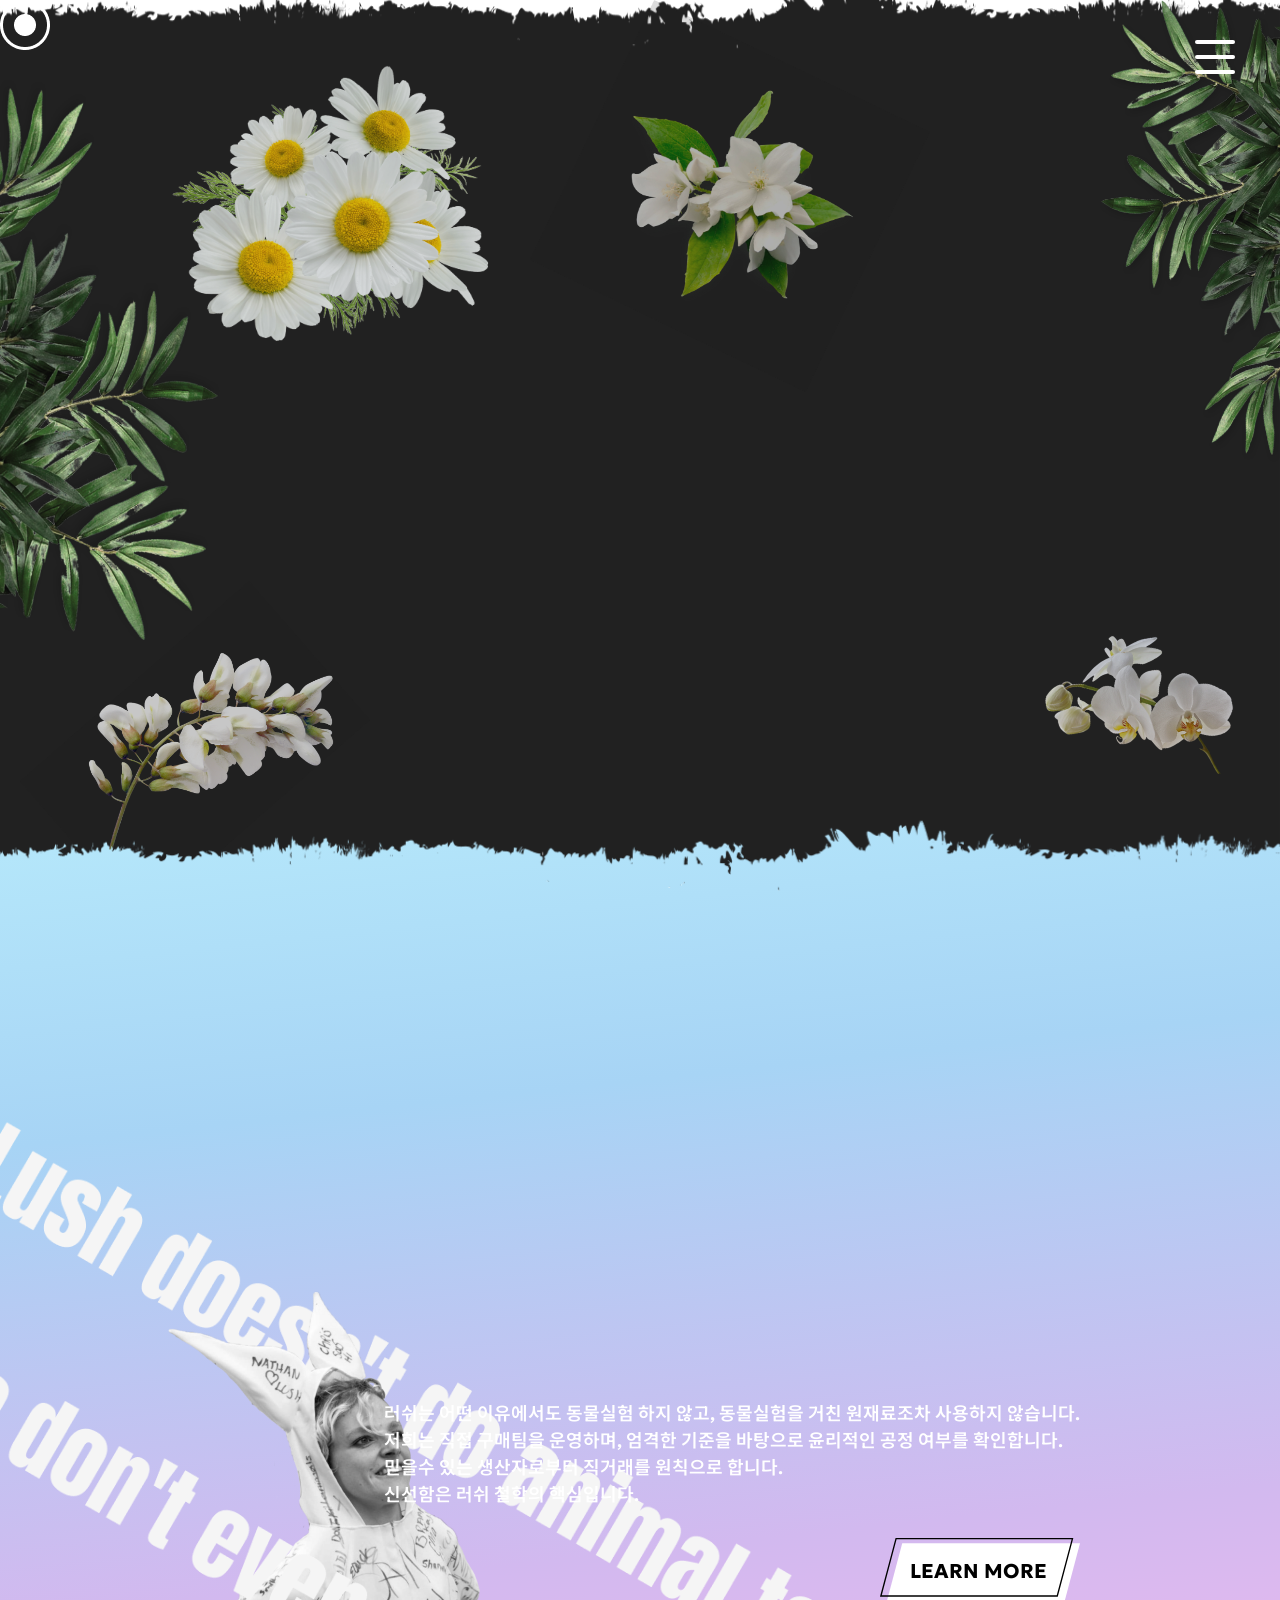
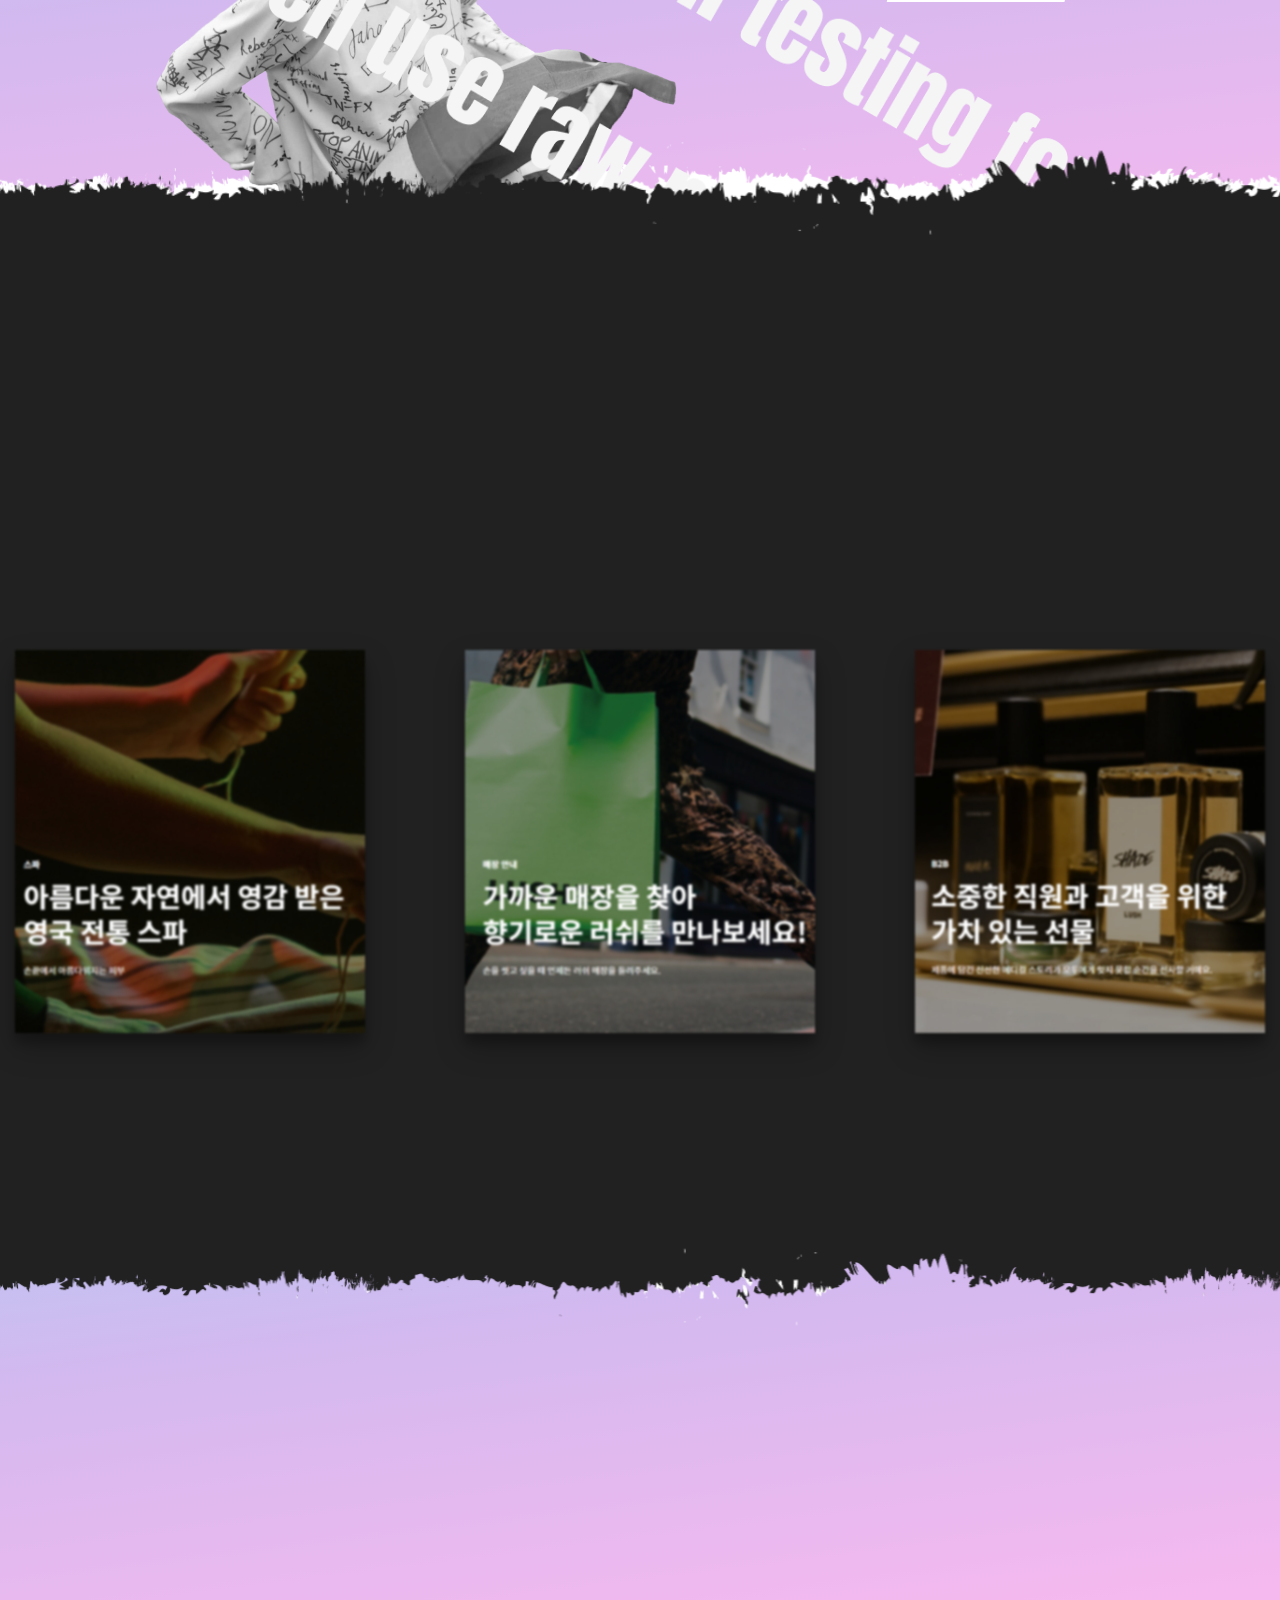
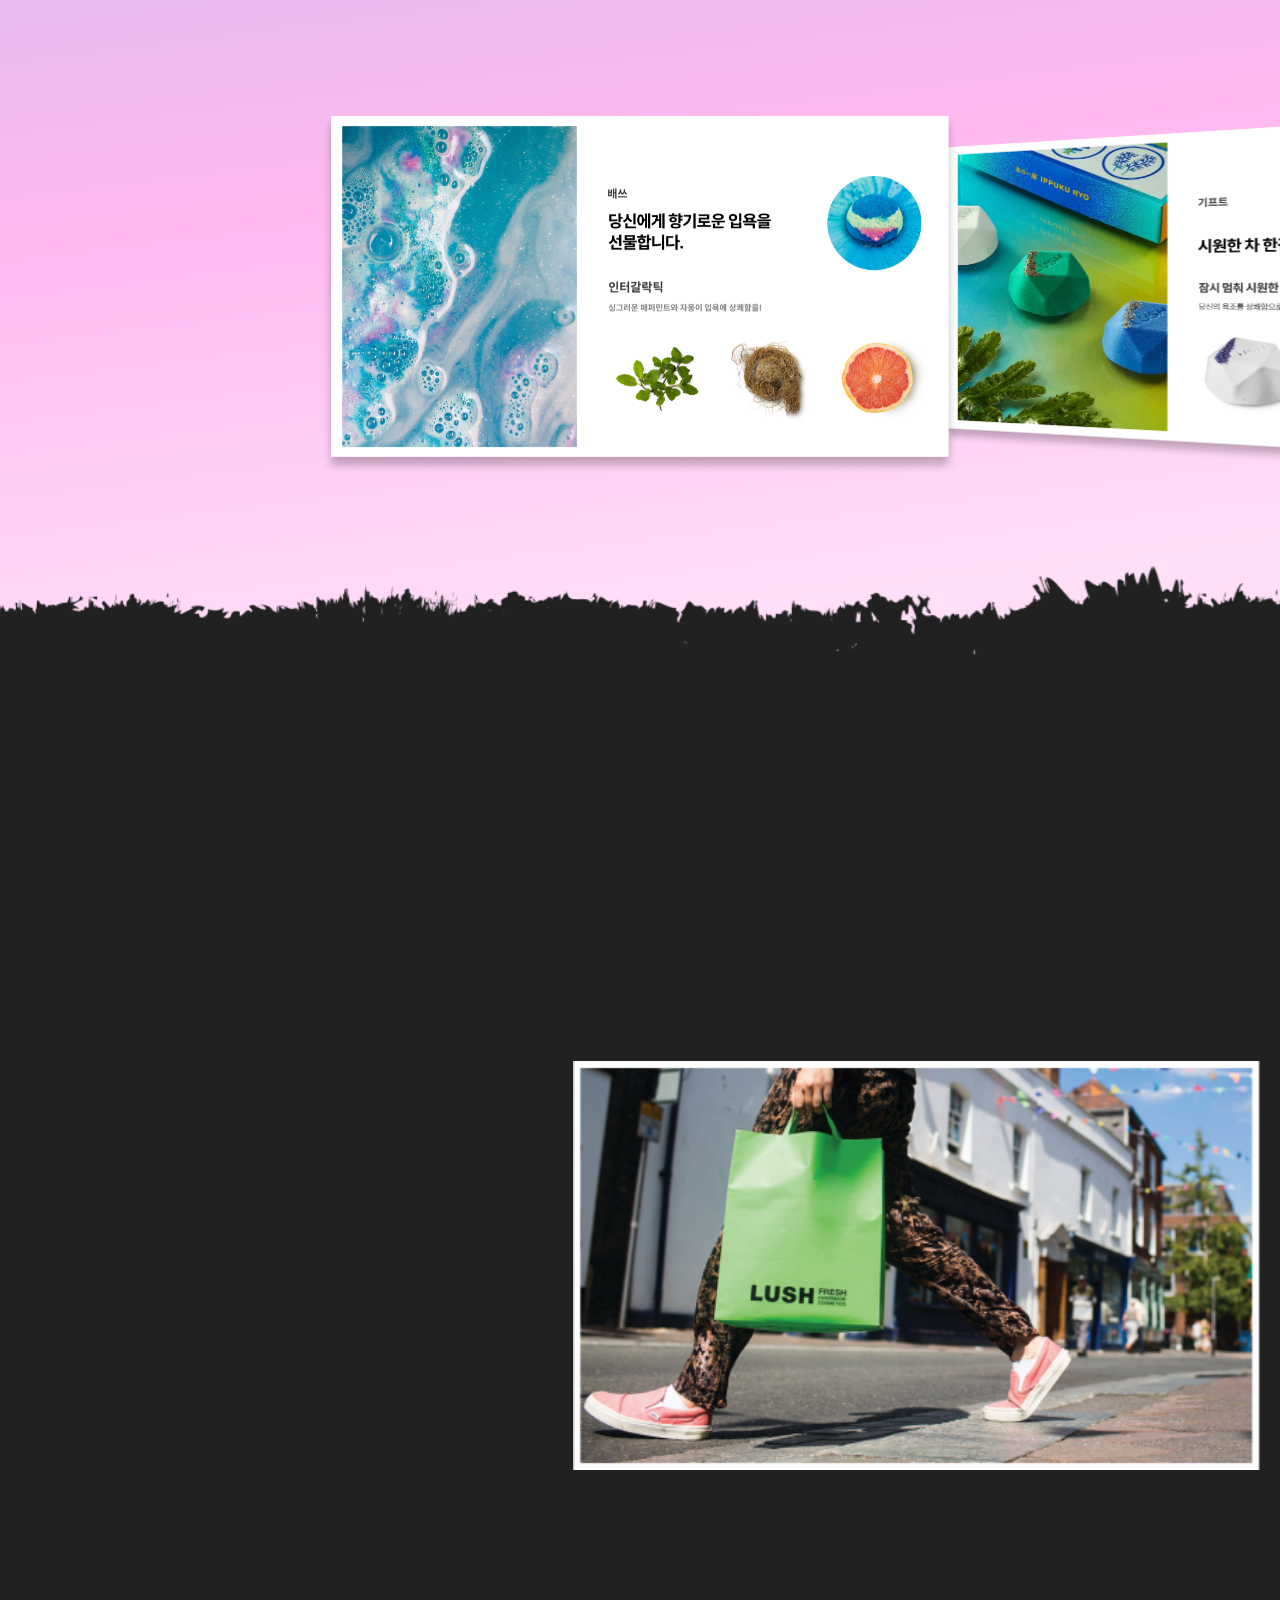
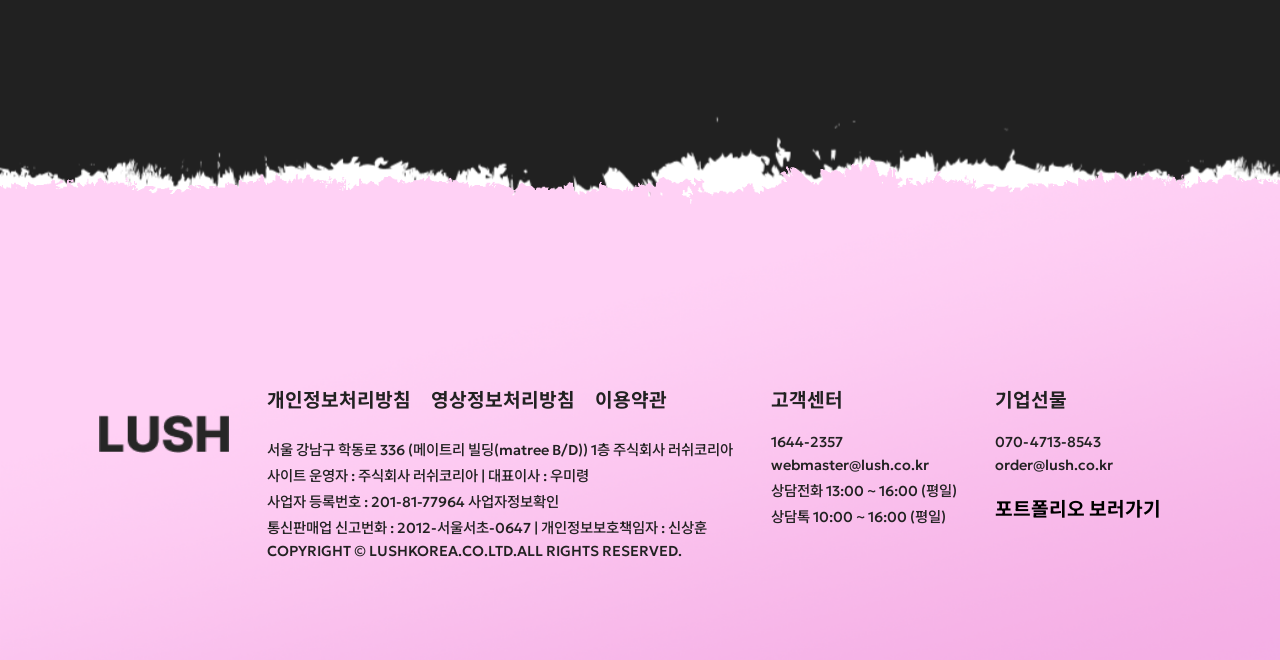
<file: project/project4/lush.html>
<!DOCTYPE html>
<html lang="ko">

<head>
  <meta charset="UTF-8" />
  <meta http-equiv="X-UA-Compatible" content="IE=edge" />
  <title>lush</title>
  <meta property="og:type" content="website" />
  <meta property="og:url" content="https://youngsoan.github.io/portfolio/" />
  <meta property="og:title" content="LUSH" />
  <meta property="og:description" content="러쉬 웹사이트를 리디자인한 페이지입니다." />
  <meta property="og:image" content="https://metatags.io/images/meta-tags.png" />

  <!-- swiper 링크 -->
  <link rel="stylesheet" href="https://cdn.jsdelivr.net/npm/swiper@10/swiper-bundle.min.css" />

  <!-- favicon -->
  <link rel="icon" href="./images/favicon_io/favicon-32x32.png" />
  <!-- reset -->
  <link rel="stylesheet" href="../../common/reset.css" />

  <!-- style -->
  <link rel="stylesheet" href="./lush.css" />

  <!-- swiper js -->
  <script src="https://cdn.jsdelivr.net/npm/swiper@10/swiper-bundle.min.js"></script>
  <!-- 햄버거 메뉴 안돼서 인터넷 긁어온 jq -->
  <script src="https://code.jquery.com/jquery-3.4.1.js"></script>
  <!-- 내가 만든 js -->
  <script defer src="lush.js"></script>
</head>

<body>
  <div class="follow_mouse" data-offsetX="0" data-offsetY="0"><img src="./images/mouse_move.png"
      alt="마우스를 따라다니는 이미지입니다"></div>
  <main>
    <header>
      <a class="menu-trigger" href="#">
        <span></span>
        <span></span>
        <span></span>
      </a>
      <ul class="flex">
        <li><a class="scroll-link" href="#about">about</a></li>
        <li><a class="scroll-link" href="#services">services</a></li>
        <li><a class="scroll-link" href="#product">product</a></li>
        <li><a class="scroll-link" href="#contact">contact</a></li>
      </ul>
    </header>
    <section class=" lush_main flex" id="lush_main">
      <div class="bg">
        <img src="./images/figma/bg_01.png" alt="러쉬 배경 왼쪽 야자수 잎 이미지입니다" />
        <img src="./images/figma/bg_02.png" alt="러쉬 배경 오른쪽 야자수 잎 이미지입니다" />
        <img src="./images/figma/bg_03.png" alt="러쉬 배경 왼쪽 길다란 하얀꽃 줄기 이미지입니다" />
        <img src="./images/figma/bg_04.png" alt="러쉬 배경 오른쪽 하단 하얀꽃 줄기 이미지입니다" />
        <img src="./images/figma/bg_05.png" alt="러쉬 배경 왼쪽 상단에 쓰이는 하얀꽃 이미지 입니다" />
        <img src="./images/figma/bg_06.png" alt="러쉬 배경 오른쪽 하단 하얀꽃 이미지 입니다" />
      </div>
      <div class="text">
        <h1>
          <div class="move_text">L</div>
          <div class="move_text">U</div>
          <div class="move_text">S</div>
          <div class="move_text">H</div>
        </h1>
        <h2>fresh handmade<br />cosmetics</h2>
        <h3>
          “making a water-based product self-preseving<br />requires acareful
          balance of natural ingredients.”
        </h3>
      </div>
      <div class="img">
        <img src="./images/figma/lush_sexbomb.png" alt="러쉬 메인에 들어가는 섹스밤 기프트 이미지입니다" />
      </div>
    </section>

    <section class="about" id="about">
      <div class="bg"><!-- 백그라운드 이미지입니다 --></div>
      <div class="img">
        <img src="./images/figma/lush_text1.png" alt="" />
        <img src="./images/figma/lush_info_01.png" alt="동물실험을 반대하는 이미지입니다" />
        <img src="./images/figma/lush_text2.png" alt="" />
      </div>
      <div class="text">
        <h1>
          <div class="move_text">A</div>
          <div class="move_text">B</div>
          <div class="move_text">O</div>
          <div class="move_text">U</div>
          <div class="move_text">T</div>
        </h1>
        <p>
          러쉬는 어떤 이유에서도 동물실험 하지 않고, 동물실험을 거친 원재료조차
          사용하지 않습니다.<br />
          저희는 직접 구매팀을 운영하며, 엄격한 기준을 바탕으로 윤리적인 공정
          여부를 확인합니다.<br />
          믿을수 있는 생산자로부터 직거래를 원칙으로 합니다.<br />
          신선함은 러쉬 철학의 핵심입니다.
        </p>
        <a class="learn_more" href="#">
          <img src="./images/figma/button.svg" alt="어바웃 페이지의 더보기 버튼입니다" />
          <p>learn more</p>
        </a>
      </div>
    </section>
    <section class="services" id="services">
      <h1>
        <div class="move_text">S</div>
        <div class="move_text">E</div>
        <div class="move_text">R</div>
        <div class="move_text">V</div>
        <div class="move_text">I</div>
        <div class="move_text">C</div>
        <div class="move_text">E</div>
        <div class="move_text">S</div>
      </h1>
      <ul class="flex">
        <li>
          <img src="./images/figma/services_01.png" alt="러쉬 서비스 이미지입니다" />
        </li>
        <li>
          <img src="./images/figma/services_02.png" alt="러쉬 서비스 이미지입니다" />
        </li>
        <li>
          <img src="./images/figma/services_03.png" alt="러쉬 서비스 이미지입니다" />
        </li>
      </ul>
    </section>

    <section class="product" id="product">
      <h1>
        <div class="move_text">P</div>
        <div class="move_text">R</div>
        <div class="move_text">O</div>
        <div class="move_text">D</div>
        <div class="move_text">U</div>
        <div class="move_text">C</div>
        <div class="move_text">T</div>
      </h1>
      <!-- swiper-slide -->
      <div class="swiper mySwiper">
        <div class="swiper-wrapper">
          <div class="swiper-slide">
            <img src="./images/figma/slide_01.png" />
          </div>
          <div class="swiper-slide">
            <img src="./images/figma/slide_02.png" />
          </div>
          <div class="swiper-slide">
            <img src="./images/figma/slide_03.png" />
          </div>
          <div class="swiper-slide">
            <img src="./images/figma/slide_04.png" />
          </div>
          <div class="swiper-slide">
            <img src="./images/figma/slide_05.png" />
          </div>
        </div>
        <div class="swiper-pagination"></div>
      </div>
    </section>
    <section class="contact" id="contact">
      <h1>
        <div class="move_text">C</div>
        <div class="move_text">O</div>
        <div class="move_text">N</div>
        <div class="move_text">T</div>
        <div class="move_text">A</div>
        <div class="move_text">C</div>
        <div class="move_text">T</div>
      </h1>
      <div class="flex">
        <div class="text">
          <h2>가장 가까운 매장을 찾고<br />향기로운 러쉬를 만나보세요</h2>
          <h3>손을 씻고 싶을 때 언제든 러쉬 매장을 들려주세요.</h3>
          <a class="learn_more" href="#">
            <img src="./images/figma/button.svg" alt="어바웃 페이지의 더보기 버튼입니다" />
            <p>learn more</p>
          </a>
        </div>
        <div class="img">
          <img src="./images/figma/lush_store.png" alt="러쉬 매장 이미지입니다" />
        </div>
      </div>
    </section>
  </main>

  <footer class="flex">
    <img class="bg" src="./images/figma/lush_bg03.png" alt="러쉬 백그라운드 이미지입니다">

    <div class="text flex">
      <img src="./images/figma/LUSH_mini_logo_b.png" alt="러쉬 로고입니다" />
      <div class="left">
        <ul class="top flex">
          <li><a href="#">개인정보처리방침</a></li>
          <li><a href="#">영상정보처리방침</a></li>
          <li><a href="#">이용약관</a></li>
        </ul>
        <ul>
          <li>
            서울 강남구 학동로 336 (메이트리 빌딩(matree B/D)) 1층 주식회사
            러쉬코리아
          </li>
          <li>사이트 운영자 : 주식회사 러쉬코리아 | 대표이사 : 우미령</li>
          <li>사업자 등록번호 : 201-81-77964 사업자정보확인</li>
          <li>
            통신판매업 신고번화 : 2012-서울서초-0647 | 개인정보보호책임자 :
            신상훈
          </li>
          <li>COPYRIGHT © LUSHKOREA.CO.LTD.ALL RIGHTS RESERVED.</li>
        </ul>
      </div>
      <div class="center">
        <p>고객센터</p>
        <ul>
          <li>1644-2357</li>
          <li>webmaster@lush.co.kr</li>
          <li>상담전화 13:00 ~ 16:00 (평일)</li>
          <li>상담톡 10:00 ~ 16:00 (평일)</li>
        </ul>
      </div>
      <div class="right">
        <p>기업선물</p>
        <ul>
          <li>070-4713-8543</li>
          <li>order@lush.co.kr</li>
        </ul>
        <p class="button"><a href="https://youngsoan.github.io/portfolio/index.html">포트폴리오 보러가기</a></p>
      </div>
    </div>
  </footer>
</body>

</html>
</file>
<file: project/project4/lush.css>
@charset "utf-8";

/* font-family: 'Anton', sans-serif;
font-family: 'Geologica', sans-serif;
font-family: 'Noto Sans KR', sans-serif; */
@import url("https://fonts.googleapis.com/css2?family=Anton&family=Geologica:wght@300;500;700&family=Noto+Sans+KR:wght@300;500;700&display=swap");

.flex {
  display: flex;
}
body {
  position: relative;
  width: 100vw;
  height: 100%;
}
body::-webkit-scrollbar {
  display: none;
}
main {
  width: 100vw;
  height: 100%;
  font-family: "Geologica", "Noto Sans KR", sans-serif;
}
/* 마우스 따라다니는거 */
.follow_mouse {
  position: absolute;
  width: 50px;
  height: 50px;
  z-index: 99999;
}
/* 시작! */

header {
  z-index: 9999;
  width: 400px;
  height: 150px;
  position: fixed;
  right: 0;
  transform: translateX(250px);
  transition: 0.3s;
  color: #fff;
  font-weight: bold;
  font-size: 1.3rem;
  text-transform: uppercase;
  text-align: center;
  overflow: hidden;
  /* background: #000; */
}
header.active {
  height: 100vh;
  transform: translateX(0);
  background: linear-gradient(#71aad8, #e6a5ec);
}
/* 인터넷 긁어온 햄버거 메뉴 */
.menu-trigger {
  margin-right: 70px;
  margin-bottom: 50px;
}
.menu-trigger,
.menu-trigger span {
  display: inline-block;
  transition: all 0.4s;
  box-sizing: border-box;
}

.menu-trigger {
  position: relative;
  top: 40px;
  left: -80px;
  width: 40px;
  height: 34px;
}

.menu-trigger span {
  position: absolute;
  left: 0;
  width: 100%;
  height: 4px;
  background-color: #fff;
  border-radius: 4px;
}

.menu-trigger span:nth-of-type(1) {
  top: 0;
}

.menu-trigger span:nth-of-type(2) {
  top: 15px;
}

.menu-trigger span:nth-of-type(3) {
  bottom: 0;
}
/* type-02 */
/* 중앙 라인이 고정된 자리에서 투명하게 사라지며 상하라인  회전하며 엑스자 만들기 */
.menu-trigger.active-2 span:nth-of-type(1) {
  -webkit-transform: translateY(15px) rotate(-315deg);
  transform: translateY(15px) rotate(-315deg);
}
.menu-trigger.active-2 span:nth-of-type(2) {
  opacity: 0;
}
.menu-trigger.active-2 span:nth-of-type(3) {
  -webkit-transform: translateY(-15px) rotate(315deg);
  transform: translateY(-15px) rotate(315deg);
}
header ul {
  flex-direction: column;
  margin-top: 100px;
}
header ul li {
  margin: 40px;
  padding: 20px;
}
header ul li a {
  width: 100%;
  height: 100%;
  padding: 40px 20px;
}

/******* 러쉬 메인 시작 *******/
.lush_main {
  position: relative;
  width: 100%;
  height: 100vh;
  /* background-color: #212121; */
  background: url(./images/figma/lush_bg00.svg) no-repeat 50% / cover;
  justify-content: center;
  align-items: center;
}
/* 백그라운드에 들어가는 꽃 이미지 */
.lush_main .bg img {
  position: absolute;
}
.lush_main .bg img:nth-child(1) {
  top: 80px;
  left: 0;
  width: 220px;
}
.lush_main .bg img:nth-child(2) {
  width: 180px;
  top: 0;
  right: 0;
}
.lush_main .bg img:nth-child(3) {
  width: 350px;
  bottom: -20px;
  left: 20px;
}
.lush_main .bg img:nth-child(4) {
  width: 250px;
  bottom: 100px;
  right: 20px;
  transform: rotate(20deg);
  opacity: 0.8;
}
.lush_main .bg img:nth-child(5) {
  width: 400px;
  top: 20px;
  left: 130px;
}
.lush_main .bg img:nth-child(6) {
  width: 400px;
  opacity: 0.8;
  top: 0;
  right: 350px;
}
/* 러쉬 메인 z idx 조절 */
.lush_main .text,
.lush_main .img {
  z-index: 999;
  position: relative;
}
.lush_main .text {
  width: 40%;
  left: 120px;
}
/* 러쉬 텍스트 */
.lush_main .text h1 {
  font-family: "Anton", sans-serif;
  font-size: 350px;
  color: #fff;
  line-height: 1;
  text-shadow: 5px 5px 7px #1f1f1fb0;
  display: flex;
}

.lush_main .text h2 {
  font-size: 4rem;
  font-weight: bold;
  text-transform: uppercase;
  color: #ddd;
  line-height: 1;
  transform: translateY(200px);
  opacity: 0;
  transition: 0.5s;
  text-shadow: 5px 5px 7px #1f1f1f83;
}
.lush_main:hover .text h2 {
  transform: translateY(0);
  opacity: 1;
  transition-delay: 1s;
}
.lush_main .text h3 {
  color: #ddd;
  font-size: 1.3rem;
  font-weight: bold;
  text-transform: capitalize;
  line-height: 1.2;
  transform: translateY(200px);
  opacity: 0;
  transition: 0.8s;
  text-shadow: 5px 5px 7px #1f1f1f83;
}
.lush_main:hover .text h3 {
  transform: translateY(0);
  opacity: 1;
  transition-delay: 1.2s;
}
/* 러쉬 이미지 */
.lush_main .img {
  width: 800px;
  transform: translateY(-200px);
  transition: 0.5s;
  opacity: 0;
  margin-top: 200px;
}
.lush_main:hover .img {
  transform: translateY(0);
  opacity: 1;
  transition-delay: 0.7s;
}
/******* 러쉬 메인 끝! *******/

.about {
  width: 100%;
  height: 110vh;
  overflow: hidden;
  position: relative;
  top: -80px;
}
.about .bg {
  /* position: absolute; */
  background: url(./images/figma/lush_bg01.svg) no-repeat 50%;
  background-position: 0 0;
  background-size: cover;
  width: 100%;
  height: 100%;
}
.about .img img {
  position: absolute;
}
.about .img img:nth-child(1) {
  top: 30%;
}
.about .img img:nth-child(2) {
  bottom: 10px;
  left: 50px;
  width: 55%;
  filter: grayscale(100%);
  transition: 0.2s;
}
.about .img:hover img:nth-child(2) {
  filter: grayscale(0%);
}
.about .img img:nth-child(3) {
  top: 50%;
  left: 0;
}
.about .text {
  position: absolute;
  top: 0;
  right: 0;
  display: flex;
  flex-direction: column;
  align-items: flex-end;
  margin: 250px 200px;
  font-weight: 600;
}
.about .text h1 {
  font-family: "Anton", sans-serif;
  font-size: 300px;
  line-height: 1;
  text-shadow: 5px 5px 7px #1f1f1fb0;
  display: flex;
}
.about .text p {
  z-index: 999;
  font-size: 1.05rem;
  line-height: 1.5;
  color: #fff;
  margin: 30px 0;
  font-size: 18px;
}
.about .text .learn_more {
  width: 200px;
  height: 70px;
  position: relative;
}

.about .text .learn_more img {
  width: 100%;
}
.about .text .learn_more p {
  position: absolute;
  top: 25%;
  left: 15%;
  font-size: 20px;
  font-weight: bold;
  text-transform: uppercase;
  margin: 0;
  color: inherit;
}
.about .text .learn_more:hover p {
  color: #fff;
}
.about .text .learn_more:hover img {
  filter: invert(45%) sepia(44%) saturate(271%) hue-rotate(212deg)
    brightness(92%) contrast(83%);
  transform: scale(1.05);
}
/* services 시작 */
.services {
  width: 100%;
  /* height: 100vh; */
  position: relative;
  top: -140px;
  background: url(./images/figma/lush_bg00.svg) no-repeat 50%;
  background-position: 0 0;
  background-size: cover;
  padding: 250px 0;
}
/* .services .bg {
  position: absolute;
  top: -170px;
} */
.services h1 {
  font-family: "Anton", sans-serif;
  font-size: 300px;
  line-height: 1;
  color: #fff;
  text-shadow: 5px 5px 7px #1f1f1fea;
  display: flex;
  justify-content: center;
}
.services .flex {
  justify-content: center;
  align-items: center;
  position: relative;
  top: -50px;
}

.services .flex li {
  margin: 0 50px;
  position: relative;
  /* top: -30px; */
}
.services .flex img {
  width: 350px;
  transition: 0.2s;
  /* opacity: 0.7; */
  box-shadow: 0 14px 28px rgba(0, 0, 0, 0.25), 0 10px 10px rgba(0, 0, 0, 0.22);
  filter: blur(1px);
}
.services .flex li:hover img {
  /* transform: scale(1.02); */
  /* border: 5px solid #ffffff; */
  opacity: 1;
  transform: translateY(-30px);
  filter: blur(0);
}

.product {
  background: url(./images/figma/lush_bg02.svg) no-repeat 50% / cover;
  background-position: 0 0;
  position: relative;
  top: -220px;
  padding-bottom: 150px;
}
.product h1 {
  text-align: center;
  font-family: "Anton", sans-serif;
  font-size: 300px;
  line-height: 1;
  text-shadow: 5px 5px 7px #1f1f1fb0;
  padding-top: 200px;
  display: flex;
  justify-content: center;
}
.product .swiper {
  width: 100%;
  position: relative;
  top: -40px;
}
.product .swiper .swiper-slide {
  width: 50%;
}
.product .swiper .swiper-slide img {
  width: 100%;
}

.contact {
  width: 100%;
  background: url(./images/figma/lush_bg00.svg) no-repeat 50% / cover;
  background-position: 0 0;
  position: relative;
  top: -320px;
  padding-bottom: 200px;
}
.contact h1 {
  font-family: "Anton", sans-serif;
  font-size: 300px;
  line-height: 1;
  text-shadow: 5px 5px 7px #1f1f1fb0;
  margin-left: 200px;
  padding-top: 200px;
  color: #fff;
  display: flex;
}
.contact .flex {
  margin: 20px;
  justify-content: center;
  align-items: center;
}
.contact .text {
  margin: 100px 50px;
  color: #fff;
}
.contact .text h2 {
  font-size: 2rem;
  font-weight: bold;
  margin: 20px 0;
  transform: translateX(-50px);
  opacity: 0;
  transition: 0.3s;
}
.contact:hover .text h2 {
  transform: translateY(0);
  opacity: 1;
}

.contact .text h3 {
  font-size: 1.4rem;
  margin-bottom: 30px;
  transform: translateX(-50px);
  opacity: 0;
  transition: 0.5s;
}
.contact:hover .text h3 {
  transform: translateY(0);
  opacity: 1;
  transition-delay: 0.2s;
}
.contact .text .learn_more {
  width: 200px;
  height: 70px;
  position: relative;
  opacity: 0;
  transition: 0.3s;
}
.contact:hover .text .learn_more {
  opacity: 1;
  transition-delay: 0.2s;
}
.contact .flex .text .learn_more img {
  width: 50%;
}
.contact .text .learn_more p {
  position: absolute;
  top: 25px;
  left: 25%;
  font-size: 20px;
  font-weight: bold;
  text-transform: uppercase;
  margin: 0;
  color: #000;
}
.contact .text .learn_more:hover p {
  color: #fff;
  transform: scale(1.1);
}
.contact .text .learn_more:hover img {
  filter: invert(45%) sepia(44%) saturate(271%) hue-rotate(212deg)
    brightness(92%) contrast(83%);
  transform: scale(1.05);
}
.contact .img {
  position: relative;
  top: -70px;
  width: 700px;
}

footer {
  width: 100%;
  height: 20vh;
  align-items: center;
  position: absolute;
  bottom: 0;
  padding-bottom: 100px;
  font-family: "Geologica", "Noto Sans KR", sans-serif;
  font-weight: 500;
}
footer .bg {
  width: 100vw;
  height: 500px;
  position: absolute;
}
footer img {
  width: 130px;
  margin-top: 50px;
  /* height: 100%; */
}
footer .text {
  z-index: 999;
  width: 100%;
  height: 20vh;
  justify-content: space-around;
  align-items: flex-start;
  position: absolute;
  bottom: 0;
  font-size: 0.9rem;
  padding: 20px 80px;
  color: #222;
}
/* footer .text .left .top li {
  font-size: 1.2rem;
  font-weight: bold;
} */
footer .text .left .top li,
footer .text .center p,
footer .text .right p {
  margin: 20px;
  margin-left: 0;
  font-size: 1.2rem;
  font-weight: bold;
}
footer .text .left ul li,
footer .text .center ul li,
footer .text .right ul li {
  margin: 5px 0;
}
.button {
  width: 100%;
  color: #000000;
}

/* 움직이는 글자 */

/* 숨긴 글자 보이게 */
.lush_main .text h1 .move_text,
.about .text h1 .move_text,
.services h1 .move_text,
.product h1 .move_text,
.contact h1 .move_text {
  transform: translateY(250px) rotate(50deg);
  opacity: 0;
  transition: 0.3s;
}
/* 호버시 나타나기 */
.lush_main:hover .text h1 .move_text,
.about:hover .text h1 .move_text,
.services:hover h1 .move_text,
.product:hover h1 .move_text,
.contact:hover h1 .move_text {
  transform: translateY(0) rotate(0);
  opacity: 1;
}
/* 글자 따로 움직이게 딜레이 줌 */
.lush_main:hover .text h1 .move_text:nth-child(2),
.about:hover .text h1 .move_text:nth-child(2),
.services:hover h1 .move_text:nth-child(2),
.product:hover h1 .move_text:nth-child(2),
.contact:hover h1 .move_text:nth-child(2) {
  transition-delay: 0.1s;
}
.lush_main:hover .text h1 .move_text:nth-child(3),
.about:hover .text h1 .move_text:nth-child(3),
.services:hover h1 .move_text:nth-child(3),
.product:hover h1 .move_text:nth-child(3),
.contact:hover h1 .move_text:nth-child(3) {
  transition-delay: 0.15s;
}
.lush_main:hover .text h1 .move_text:nth-child(4),
.about:hover .text h1 .move_text:nth-child(4),
.services:hover h1 .move_text:nth-child(4),
.product:hover h1 .move_text:nth-child(4),
.contact:hover h1 .move_text:nth-child(4) {
  transition-delay: 0.2s;
}
.lush_main:hover .text h1 .move_text:nth-child(5),
.about:hover .text h1 .move_text:nth-child(5),
.services:hover h1 .move_text:nth-child(5),
.product:hover h1 .move_text:nth-child(5),
.contact:hover h1 .move_text:nth-child(5) {
  transition-delay: 0.25s;
}
.about:hover .text h1 .move_text:nth-child(6),
.services:hover h1 .move_text:nth-child(6),
.product:hover h1 .move_text:nth-child(6),
.contact:hover h1 .move_text:nth-child(6) {
  transition-delay: 0.3s;
}
.services:hover h1 .move_text:nth-child(7),
.product:hover h1 .move_text:nth-child(7),
.contact:hover h1 .move_text:nth-child(7) {
  transition-delay: 0.35s;
}
.services:hover h1 .move_text:nth-child(8),
.product:hover h1 .move_text:nth-child(8),
.contact:hover h1 .move_text:nth-child(8) {
  transition-delay: 0.4s;
}
/* .services:hover h1 .move_text:nth-child(8) {
  transition-delay: 0.8s;
} */
</file>
